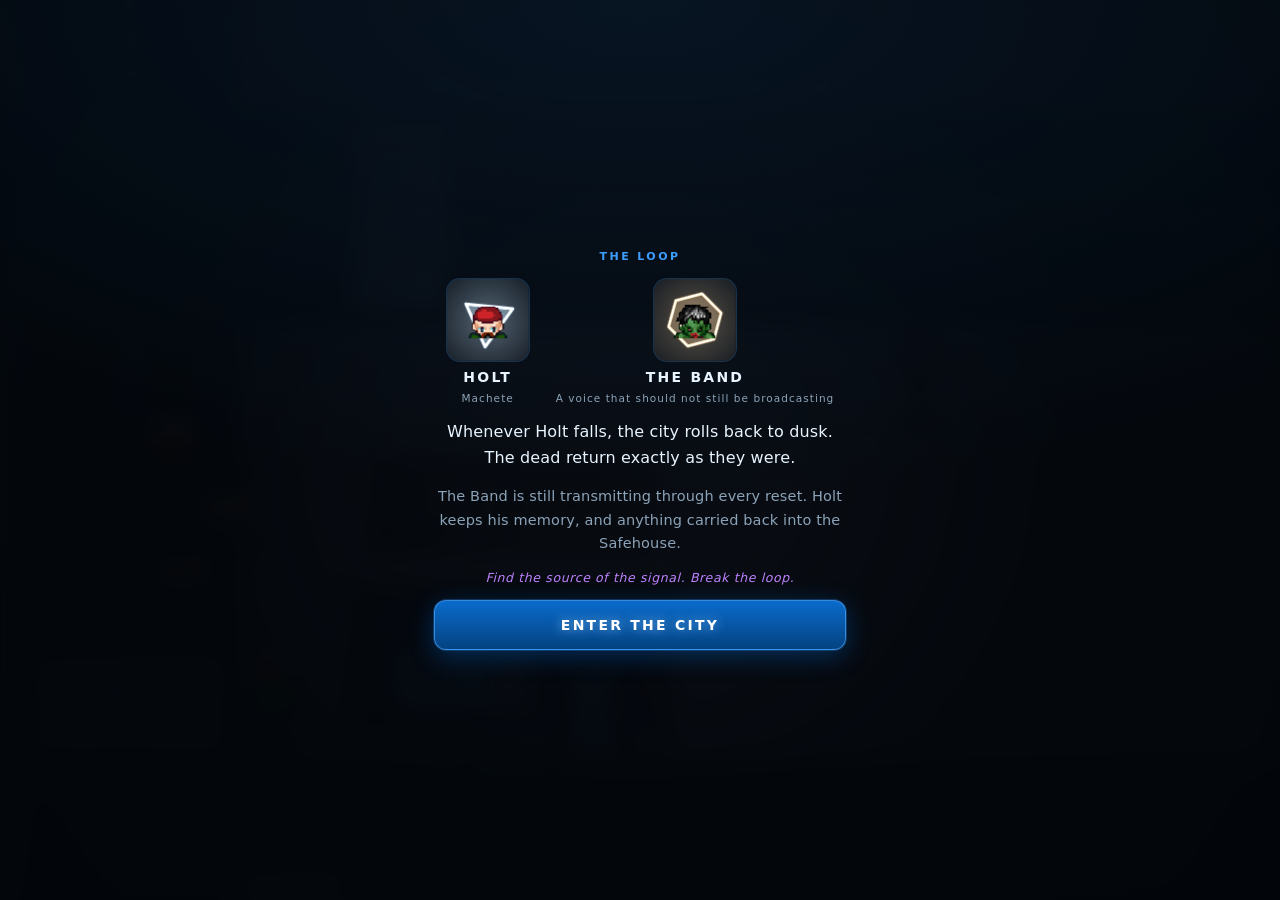
<file: index.html>
<!DOCTYPE html>
<html lang="en">
<head>
<meta charset="utf-8">
<meta name="viewport" content="width=device-width, initial-scale=1, maximum-scale=1, user-scalable=no, viewport-fit=cover">
<meta name="theme-color" content="#04070d">
<meta name="description" content="Nightfall City — survive the repeating night and uncover the signal controlling the city.">
<meta name="mobile-web-app-capable" content="yes">
<meta name="apple-mobile-web-app-capable" content="yes">
<meta name="apple-mobile-web-app-status-bar-style" content="black-translucent">
<meta name="apple-mobile-web-app-title" content="Nightfall City">
<title>Nightfall City</title>
<link rel="manifest" href="manifest.webmanifest">
<link rel="icon" href="icons/icon-192.png" sizes="192x192">
<link rel="apple-touch-icon" href="icons/icon-180.png">
<link rel="stylesheet" href="css/style.css">
</head>
<body>

<canvas id="game" aria-label="Nightfall City — the city at night" role="img"></canvas>

<!-- ============================ HUD (in-run) ============================ -->
<div id="hud" class="layer hidden" aria-hidden="true">
  <div class="hud-top">
    <div class="hud-left">
      <div id="hud-score" class="score">0</div>
      <div id="hud-combo" class="combo"></div>
    </div>
    <div class="hud-mid">
      <div id="hud-time" class="time">0:00</div>
      <div id="hud-wave" class="wave">ROUND 1</div>
      <div id="hud-tier" class="tier">DUSK</div>
    </div>
    <div class="hud-right">
      <div id="hud-upgrade-coins" class="upgrade-coins" aria-label="Upgrade coins"><span class="coin-ico">◆</span><span id="hud-upgrade-coin-n">0</span></div>
      <div id="hud-shards" class="shards"><span class="shard-ico">▣</span><span id="hud-shard-n">0</span></div>
      <button id="btn-pause" class="icon-btn" aria-label="Pause">❙❙</button>
    </div>
  </div>

  <div id="hud-banner" class="banner"></div>
  <div id="hud-objective" class="objective-chip hidden" aria-live="polite"></div>

  <div id="voice" class="voice" aria-live="polite">
    <span class="voice-who" id="voice-who">HOLT</span>
    <span class="voice-line" id="voice-line"></span>
  </div>

  <button id="btn-next-round" class="next-round hidden">START NEXT ROUND</button>

  <div id="hud-action" class="action-status">SPRINT READY</div>

  <div class="hud-bottom">
    <div class="bar xp-bar"><div id="xp-fill" class="fill"></div><span id="hud-level" class="lvl">LV 1</span></div>
    <div class="bar hp-bar"><div id="hp-fill" class="fill"></div><span id="hp-text" class="hp-text">100</span></div>
  </div>
</div>

<!-- ============================ Menu ============================ -->
<div id="menu" class="layer screen hidden">
  <div class="scroll">
    <header class="title-block">
      <h1 class="logo"><span>NIGHTFALL</span><span class="logo-alt">CITY</span></h1>
      <p class="tagline">When Holt falls, the city rolls back to dusk. The streets forget. The Safehouse—and Holt—do not.</p>
    </header>

    <section class="card daily-card" id="daily-card">
      <div class="card-head">
        <span class="eyebrow" id="story-chapter">CHAPTER ONE</span>
        <span class="date" id="daily-date"></span>
      </div>
      <div class="mutator">
        <div class="mutator-name" id="daily-mutator">—</div>
        <div class="mutator-desc" id="daily-mutator-desc">—</div>
      </div>
      <div class="daily-meta">
        <div><span class="k" id="daily-best-label">DEEPEST ROUND</span><span class="v" id="daily-best">—</span></div>
        <div><span class="k">STORY LEVEL</span><span class="v mono" id="daily-countdown">1 / 6</span></div>
      </div>
      <button class="btn primary big" id="btn-daily">CONTINUE THE NIGHT</button>
      <div class="daily-note" id="daily-note"></div>
    </section>

    <section class="streak-row">
      <div class="streak-flame" id="streak-flame">▲</div>
      <div class="streak-info">
        <div class="streak-n"><span id="streak-count">0</span> <span class="streak-unit">STORY BEATS FOUND</span></div>
        <div class="streak-sub" id="streak-sub">Survive Round 1 and find the Safehouse.</div>
      </div>
    </section>
    <div class="milestones" id="milestones"></div>

    <div class="btn-row">
      <button class="btn" id="btn-practice">QUICK RUN</button>
    </div>
    <div class="btn-row">
      <button class="btn ghost" id="btn-stats">RECORDS</button>
      <button class="btn ghost" id="btn-settings">SETTINGS</button>
    </div>
    <button class="btn ghost" id="btn-about">THE STORY</button>

    <button class="btn ghost install hidden" id="btn-install">INSTALL APP</button>
    <p class="footnote">Continue the Night advances Holt’s story and banks scrap. Quick Run is an unlimited sandbox.</p>
    <!-- Attribution is a licence condition of the LPC art, not a courtesy. Do not remove.
         The tileset line deliberately does not claim permission we cannot evidence. -->
    <p class="footnote credits-line">Character art by Liberated Pixel Cup contributors, via the Universal LPC Spritesheet Generator (CC-BY-SA 3.0 / GPL 3.0). City tileset: attribution pending — see CREDITS.md.</p>
  </div>
</div>

<!-- ============================ Pre-run brief ============================ -->
<div id="brief" class="layer screen hidden">
  <div class="brief-inner">
    <div class="eyebrow" id="brief-mode">CHAPTER ONE</div>
    <div class="brief-date" id="brief-date"></div>
    <div class="brief-mutator">
      <div class="mutator-name big" id="brief-mutator">—</div>
      <div class="mutator-desc" id="brief-mutator-desc">—</div>
    </div>
    <div class="speech" id="brief-rival">
      <canvas class="portrait" id="brief-rival-face" width="72" height="72" aria-hidden="true"></canvas>
      <div class="speech-body">
        <div class="speech-who">THE BAND</div>
        <div class="speech-line" id="brief-rival-line"></div>
      </div>
    </div>

    <div class="brief-loadout" id="brief-loadout"></div>
    <div class="brief-controls" id="brief-controls">
      <div><b>MOVE SIDE</b> drag to move</div>
      <div><b>ACTION SIDE</b> tap to sprint · hold for heavy</div>
      <div><b>AUTO-ATTACK</b> targets the nearest threat</div>
    </div>
    <button class="btn primary big" id="btn-begin">GO OUT</button>
    <button class="btn ghost" id="btn-brief-back">BACK</button>
  </div>
</div>

<!-- ============================ Between-round services ============================ -->
<div id="service" class="layer screen overlay hidden" role="dialog" aria-modal="true" aria-label="City service">
  <div class="service-inner">
    <div class="eyebrow" id="service-kicker">THE BAND</div>
    <h2 id="service-title">SAFEHOUSE</h2>
    <p class="service-desc" id="service-desc"></p>
    <div class="service-wallet" id="service-wallet"><span>UPGRADE COINS</span><strong><span class="coin-ico">◆</span> <span id="service-coins">0</span></strong></div>
    <div class="cards" id="service-cards"></div>
    <div id="radio-install-panel" class="clinic-panel hidden">
      <div class="clinic-health"><span>STORY ITEM</span><strong id="story-item-name">RADIO COMPONENT</strong></div>
      <button class="btn primary" id="btn-install-radio">INSTALL RADIO PART</button>
      <p class="hint" id="story-item-note">Connect it to the Safehouse receiver to decode the next transmission.</p>
    </div>
    <div id="clinic-panel" class="clinic-panel hidden">
      <div class="clinic-health"><span>YOUR HEALTH</span><strong id="clinic-health">100 / 100</strong></div>
      <button class="btn primary" id="btn-clinic-heal">TREAT WOUNDS · ◆1</button>
      <p id="clinic-note" class="hint"></p>
    </div>
    <button class="btn ghost" id="btn-service-close">BACK TO THE STREET</button>
  </div>
</div>

<!-- ============================ Pause ============================ -->
<div id="pause" class="layer screen overlay hidden" role="dialog" aria-modal="true" aria-label="Paused">
  <div class="pause-inner">
    <h2>PAUSED</h2>
    <div class="pause-stats" id="pause-stats"></div>
    <button class="btn primary" id="btn-resume">RESUME</button>
    <button class="btn ghost" id="btn-pause-settings">SETTINGS</button>
    <button class="btn danger ghost" id="btn-quit">RETURN TO SAFEHOUSE</button>
    <p class="pause-quit-note" id="pause-quit-note"></p>
  </div>
</div>

<!-- ============================ Game over ============================ -->
<div id="gameover" class="layer screen hidden">
  <div class="scroll">
    <div class="go-head">
      <div class="eyebrow" id="go-mode">CHAPTER ONE</div>
      <h2 id="go-title">THE NIGHT ENDED</h2>
    </div>

    <div class="speech" id="go-core">
      <canvas class="portrait" id="go-core-face" width="72" height="72" aria-hidden="true"></canvas>
      <div class="speech-body">
        <div class="speech-who" id="go-core-who">HOLT</div>
        <div class="speech-line" id="go-core-line"></div>
      </div>
    </div>

    <div class="score-block">
      <div class="score-big" id="go-score">0</div>
      <div class="score-label">SCORE</div>
      <div class="score-delta" id="go-delta"></div>
    </div>

    <div class="stat-grid" id="go-stats"></div>

    <div class="compare" id="go-compare"></div>

    <div class="shard-earned">
      <span class="shard-ico big">▣</span>
      <span id="go-shards">0</span>
      <span class="shard-label" id="go-shard-label">SCRAP BANKED</span>
    </div>

    <div class="streak-result" id="go-streak"></div>

    <div class="speech rival" id="go-rival">
      <canvas class="portrait" id="go-rival-face" width="72" height="72" aria-hidden="true"></canvas>
      <div class="speech-body">
        <div class="speech-who">THE BAND</div>
        <div class="speech-line" id="go-rival-line"></div>
      </div>
    </div>

    <div class="btn-row">
      <button class="btn primary" id="btn-again">RETURN TO THE CITY</button>
      <button class="btn" id="btn-menu">MENU</button>
    </div>
  </div>
</div>

<!-- ============================ Shop ============================ -->
<div id="shop" class="layer screen hidden">
  <div class="scroll">
    <div class="screen-head">
      <button class="icon-btn back" id="btn-shop-back" aria-label="Back">←</button>
      <h2>WORKSHOP</h2>
      <div class="shard-count"><span class="shard-ico">▣</span><span id="shop-shards">0</span></div>
    </div>
    <p class="hint">Weapons and lanterns only. Equipped gear applies on the next attempt; combat strength comes from upgrades earned during the run.</p>
    <div id="shop-list"></div>
  </div>
</div>

<!-- ============================ Settings ============================ -->
<div id="settings" class="layer screen hidden">
  <div class="scroll">
    <div class="screen-head">
      <button class="icon-btn back" id="btn-settings-back" aria-label="Back">←</button>
      <h2>SETTINGS</h2>
      <div></div>
    </div>
    <div class="settings-list" id="settings-list"></div>
    <button class="btn danger ghost" id="btn-reset">ERASE ALL PROGRESS</button>
  </div>
</div>

<!-- ============================ Records ============================ -->
<div id="stats" class="layer screen hidden">
  <div class="scroll">
    <div class="screen-head">
      <button class="icon-btn back" id="btn-stats-back" aria-label="Back">←</button>
      <h2>RECORDS</h2>
      <div></div>
    </div>
    <div class="stat-grid" id="records-grid"></div>
    <h3 class="sub">RUN LOG</h3>
    <div id="daily-history"></div>
  </div>
</div>

<!-- ============================ About / stakes ============================ -->
<div id="about" class="layer screen hidden">
  <div class="about-inner">
    <div class="eyebrow">THE LOOP</div>
    <div class="about-cast">
      <div class="cast-member">
        <canvas class="portrait big" id="about-core-face" width="96" height="96" aria-hidden="true"></canvas>
        <div class="cast-name" id="about-core-name">HOLT</div>
        <div class="cast-role" id="about-core-role">Machete</div>
      </div>
      <div class="cast-member">
        <canvas class="portrait big" id="about-rival-face" width="96" height="96" aria-hidden="true"></canvas>
        <div class="cast-name">THE BAND</div>
        <div class="cast-role">A voice that should not still be broadcasting</div>
      </div>
    </div>
    <p class="about-line" id="about-line"></p>
    <p class="about-line dim" id="about-line2"></p>
    <p class="about-signoff" id="about-signoff"></p>
    <button class="btn primary" id="btn-about-ok">ENTER THE CITY</button>
  </div>
</div>

<!-- ============================ Toast ============================ -->
<div id="toast" class="toast hidden"></div>

<script type="module" src="js/main.js"></script>
</body>
</html>
</file>
<file: css/style.css>
/* Nightfall Village UI.
   The canvas owns the arena; everything else is DOM so text stays crisp at any DPR and
   screen readers get something real. All transitions are eased — nothing snaps.

   Colour is driven by two custom properties the game rewrites each tier, so the whole
   interface cross-fades with the arena. */

:root {
  --hue: 188;
  --accent-hue: 168;
  --c: hsl(var(--hue) 100% 62%);
  --c-dim: hsl(var(--hue) 80% 42%);
  --c-faint: hsl(var(--hue) 60% 24%);
  --accent: hsl(var(--accent-hue) 100% 68%);
  --hazard: #ff5c2e;
  --shard: #ffd65c;
  --heal: #7effa8;
  --bg: #04070d;
  --panel: rgba(8, 14, 22, 0.82);
  --panel-line: hsl(var(--hue) 60% 50% / 0.28);
  --text: #e8f4ff;
  --text-dim: #8ba3b8;
  --ease: cubic-bezier(0.22, 1, 0.36, 1);
  --safe-t: env(safe-area-inset-top, 0px);
  --safe-b: env(safe-area-inset-bottom, 0px);
  --safe-l: env(safe-area-inset-left, 0px);
  --safe-r: env(safe-area-inset-right, 0px);
}

* { box-sizing: border-box; -webkit-tap-highlight-color: transparent; }

html, body {
  margin: 0; padding: 0;
  width: 100%; height: 100%;
  overflow: hidden;
  background: var(--bg);
  color: var(--text);
  font-family: system-ui, -apple-system, "Segoe UI", Roboto, sans-serif;
  font-size: 16px;
  overscroll-behavior: none;
  touch-action: none;
  user-select: none;
  -webkit-user-select: none;
}

.mono { font-variant-numeric: tabular-nums; font-feature-settings: "tnum"; }

#game {
  position: fixed; inset: 0;
  width: 100%; height: 100%;
  display: block;
  touch-action: none;
  z-index: 0;
}

.layer {
  position: fixed; inset: 0;
  z-index: 10;
  pointer-events: none;
}
.layer.screen { pointer-events: auto; }
.hidden { display: none !important; }

/* Screens fade + lift in. */
.screen {
  animation: screenIn 0.42s var(--ease) both;
  background:
    radial-gradient(ellipse 120% 80% at 50% 0%, hsl(var(--hue) 70% 12% / 0.55), transparent 70%),
    rgba(3, 6, 11, 0.9);
  backdrop-filter: blur(9px);
  -webkit-backdrop-filter: blur(9px);
}
.screen.overlay { background: rgba(3, 6, 11, 0.72); }
.screen.leaving { animation: screenOut 0.25s var(--ease) both; }

@keyframes screenIn {
  from { opacity: 0; transform: translateY(14px) scale(0.985); }
  to   { opacity: 1; transform: none; }
}
@keyframes screenOut {
  from { opacity: 1; }
  to   { opacity: 0; transform: translateY(-8px) scale(0.99); }
}

.scroll {
  position: absolute; inset: 0;
  overflow-y: auto;
  -webkit-overflow-scrolling: touch;
  touch-action: pan-y;
  padding: calc(var(--safe-t) + 20px) calc(var(--safe-r) + 18px)
           calc(var(--safe-b) + 28px) calc(var(--safe-l) + 18px);
  display: flex; flex-direction: column; gap: 14px;
  max-width: 560px; margin: 0 auto;
}

/* ------------------------------------------------------------ typography */

.eyebrow {
  font-size: 11px; font-weight: 800; letter-spacing: 0.22em;
  color: var(--c); text-transform: uppercase;
}
h1, h2, h3 { margin: 0; font-weight: 800; letter-spacing: 0.1em; }
h2 { font-size: 22px; }
h3.sub { font-size: 13px; letter-spacing: 0.2em; color: var(--text-dim); margin-top: 8px; }

/* Two words, stacked. "NIGHTFALLVILLAGE" on one line is 16 characters and overflowed
   the viewport horizontally at every width below a desktop monitor. */
.logo {
  font-size: clamp(34px, 10vw, 58px);
  letter-spacing: 0.06em;
  line-height: 0.95;
  text-align: center;
  color: #fff;
  text-shadow:
    0 0 8px hsl(var(--hue) 100% 60% / 0.9),
    0 0 28px hsl(var(--hue) 100% 55% / 0.6),
    0 0 70px hsl(var(--hue) 100% 50% / 0.35);
  animation: logoPulse 4.5s ease-in-out infinite;
}
.logo .logo-alt { color: var(--c); display: block; }
@keyframes logoPulse {
  0%, 100% { filter: brightness(1); }
  50%      { filter: brightness(1.18); }
}
.title-block { padding: 18px 0 4px; }
.tagline {
  text-align: center; margin: 10px 0 0;
  font-size: 13px; letter-spacing: 0.14em; color: var(--text-dim);
  text-transform: uppercase;
}
.footnote { text-align: center; font-size: 11px; color: #5d7183; letter-spacing: 0.08em; margin: 2px 0 0; }
.hint { font-size: 12.5px; color: var(--text-dim); margin: -4px 0 6px; line-height: 1.5; }

/* ------------------------------------------------------------ buttons */

.btn {
  appearance: none; border: 1px solid var(--panel-line);
  background: linear-gradient(180deg, hsl(var(--hue) 40% 16% / 0.9), hsl(var(--hue) 45% 9% / 0.9));
  color: var(--text);
  font: inherit; font-weight: 700; font-size: 14px;
  letter-spacing: 0.16em; text-transform: uppercase;
  padding: 15px 18px; border-radius: 12px;
  cursor: pointer; width: 100%;
  transition: transform 0.14s var(--ease), box-shadow 0.24s var(--ease),
              background 0.24s var(--ease), border-color 0.24s var(--ease);
  position: relative; overflow: hidden;
  min-height: 50px;          /* comfortable thumb target */
  display: flex; align-items: center; justify-content: center; gap: 7px;
}
.btn::after {
  /* Sheen sweep on press — the cheapest possible "expensive" cue. */
  content: ''; position: absolute; inset: 0;
  background: linear-gradient(105deg, transparent 40%, rgba(255,255,255,0.22) 50%, transparent 60%);
  transform: translateX(-120%);
  transition: transform 0.55s var(--ease);
}
.btn:active::after { transform: translateX(120%); }
.btn:active { transform: scale(0.97); }
.btn:focus-visible { outline: 2px solid var(--accent); outline-offset: 3px; }

.btn.primary {
  background: linear-gradient(180deg, hsl(var(--hue) 90% 42%), hsl(var(--hue) 95% 26%));
  border-color: hsl(var(--hue) 100% 65% / 0.7);
  color: #fff;
  box-shadow: 0 0 0 1px hsl(var(--hue) 100% 60% / 0.25),
              0 6px 26px hsl(var(--hue) 100% 50% / 0.32);
  text-shadow: 0 0 12px hsl(var(--hue) 100% 80% / 0.8);
}
.btn.primary:active { box-shadow: 0 0 0 1px hsl(var(--hue) 100% 60% / 0.4), 0 2px 12px hsl(var(--hue) 100% 50% / 0.5); }
.btn.big { font-size: 16px; padding: 18px; min-height: 58px; }
.btn.ghost { background: transparent; border-color: rgba(255,255,255,0.13); color: var(--text-dim); }
.btn.ghost:active { background: rgba(255,255,255,0.05); }
.btn.danger { color: #ff8a6e; border-color: rgba(255,110,80,0.3); }
.btn[disabled] { opacity: 0.4; pointer-events: none; }
/* Daily already spent: read as "completed", not as "broken/greyed out". Keeps the
   accent colour and a check-like solidity so it looks like an achievement rather
   than a disabled control the player is being denied. */
.btn.done {
  opacity: 1;
  background: transparent;
  border-color: hsl(var(--hue) 70% 45% / 0.55);
  color: hsl(var(--hue) 70% 62%);
  box-shadow: none; text-shadow: none;
}
.btn.done::before {
  content: '✓'; margin-right: 2px; font-weight: 900;
}
.btn-row { display: flex; gap: 10px; }

.icon-btn {
  appearance: none; background: rgba(255,255,255,0.06);
  border: 1px solid rgba(255,255,255,0.12);
  color: var(--text); width: 44px; height: 44px; border-radius: 11px;
  font-size: 15px; cursor: pointer; pointer-events: auto;
  display: flex; align-items: center; justify-content: center;
  transition: transform 0.14s var(--ease), background 0.2s;
}
.icon-btn:active { transform: scale(0.9); background: rgba(255,255,255,0.14); }

/* ------------------------------------------------------------ cards */

.card {
  background: var(--panel);
  border: 1px solid var(--panel-line);
  border-radius: 16px;
  padding: 18px;
  display: flex; flex-direction: column; gap: 14px;
  position: relative;
  /* No overflow:hidden. It bought nothing but rounding the corners of the 1px
     decorative line below, and -webkit-backdrop-filter + overflow:hidden + a
     flex-column parent is a known WebKit layout-bug combination on iOS Safari —
     a real, reported cause of flex children (here: the PLAY DAILY button) being
     clipped out of a card's visible box on-device despite rendering fine anywhere
     else. Rounding the line's own corners below costs nothing to replace it. */
}
.card::before {
  content: ''; position: absolute; top: 0; left: 12px; right: 12px; height: 1px;
  background: linear-gradient(90deg, transparent, var(--c), transparent);
  opacity: 0.85;
  border-radius: 1px;
}
.daily-card { box-shadow: 0 0 44px hsl(var(--hue) 90% 45% / 0.10); }
.card-head { display: flex; justify-content: space-between; align-items: baseline; }
.date { font-size: 12px; color: var(--text-dim); letter-spacing: 0.1em; }

.mutator-name {
  font-size: 19px; font-weight: 800; letter-spacing: 0.15em;
  color: var(--shard);
  text-shadow: 0 0 18px rgba(255,214,92,0.45);
}
.mutator-name.big { font-size: 27px; }
.mutator-desc { font-size: 13.5px; color: var(--text-dim); line-height: 1.55; margin-top: 5px; }

.daily-meta { display: flex; gap: 12px; }
.daily-meta > div {
  flex: 1;
  /* Root cause of the countdown clipping bug: flex items default to min-width:auto,
     so a wide sibling (a long score in "YOUR BEST TODAY") refuses to shrink and pushes
     "RESETS IN" past the row's edge. .card has overflow:hidden, so that overflow was
     invisible rather than just squished — it read as the field being cut off. min-width:0
     lets the item actually shrink to its share of the row instead of fighting for content
     width. */
  min-width: 0;
  display: flex; flex-direction: column; gap: 3px;
  background: rgba(255,255,255,0.03); border-radius: 9px; padding: 9px 11px;
}
.daily-meta .k { font-size: 9.5px; letter-spacing: 0.16em; color: #6d8397; }
.daily-meta .v {
  font-size: 16px; font-weight: 800;
  /* Long values (a six-figure score, or the countdown on very narrow phones) now
     truncate with an ellipsis instead of forcing the box wider than its share. */
  overflow: hidden; text-overflow: ellipsis; white-space: nowrap;
}
.daily-note { font-size: 11.5px; color: var(--text-dim); text-align: center; letter-spacing: 0.06em; }

/* ------------------------------------------------------------ streak */

.streak-row {
  display: flex; align-items: center; gap: 14px;
  background: var(--panel); border: 1px solid var(--panel-line);
  border-radius: 14px; padding: 14px 16px;
}
.streak-flame {
  font-size: 26px; color: var(--hazard);
  text-shadow: 0 0 20px rgba(255,92,46,0.8);
  animation: flicker 2.2s ease-in-out infinite;
}
.streak-flame.cold { color: #3f5062; text-shadow: none; animation: none; }
@keyframes flicker {
  0%, 100% { transform: scale(1) translateY(0); opacity: 1; }
  50%      { transform: scale(1.12) translateY(-2px); opacity: 0.86; }
}
.streak-n { font-size: 21px; font-weight: 800; letter-spacing: 0.05em; }
.streak-unit { font-size: 11px; letter-spacing: 0.2em; color: var(--text-dim); }
.streak-sub { font-size: 12px; color: var(--text-dim); margin-top: 3px; line-height: 1.45; }
.streak-sub.warn { color: var(--shard); }
.streak-sub.bad { color: var(--hazard); }

.milestones { display: grid; grid-template-columns: repeat(6, minmax(0, 1fr)); gap: 8px; }
.milestone {
  min-width: 0; text-align: center; padding: 9px 4px; border-radius: 10px;
  background: rgba(255,255,255,0.03); border: 1px solid rgba(255,255,255,0.07);
  font-size: 10px; letter-spacing: 0.1em; color: #6d8397;
  overflow-wrap: anywhere;
  transition: all 0.3s var(--ease);
}
.milestone .d { display: block; font-size: 15px; font-weight: 800; color: var(--text-dim); }
.milestone.done { border-color: var(--c); background: hsl(var(--hue) 60% 22% / 0.4); color: var(--c); }
.milestone.done .d { color: var(--c); }
.milestone.next { border-color: var(--shard); color: var(--shard); }
.milestone.next .d { color: var(--shard); }

/* ------------------------------------------------------------ HUD */

.hud-top {
  position: absolute; top: 0; left: 0; right: 0;
  /* max() rather than plain calc(safe-area + constant): env(safe-area-inset-*) is not
     reliably populated across every installed-PWA display mode (it was reporting ~0 in
     "fullscreen" mode on the device this was tested on, per the "score crammed into the
     corner" report), so the score had almost nothing but 10px/12px between it and the
     literal screen edge. max() guarantees real breathing room even when the safe-area
     value is 0 or absent, instead of the whole inset depending on one fragile source. */
  padding: max(var(--safe-t), 8px) calc(20px + var(--safe-r)) 0 calc(20px + var(--safe-l));
  padding-top: calc(max(var(--safe-t), 8px) + 14px);
  display: flex; justify-content: space-between; align-items: flex-start; gap: 8px;
}
.hud-left, .hud-right { flex: 1; display: flex; flex-direction: column; gap: 3px; }
.hud-right { align-items: flex-end; }
.hud-mid { text-align: center; }

.score {
  font-size: 26px; font-weight: 800; letter-spacing: 0.02em;
  font-variant-numeric: tabular-nums;
  text-shadow: 0 0 16px hsl(var(--hue) 100% 60% / 0.7);
  transition: transform 0.1s var(--ease);
  align-self: flex-start; transform-origin: left center;
}
.score.bump { transform: scale(1.13); }
.combo {
  font-size: 13px; font-weight: 800; letter-spacing: 0.14em; color: var(--shard);
  height: 16px; opacity: 0; transition: opacity 0.2s, transform 0.2s var(--ease);
}
.combo.on { opacity: 1; }
.combo.bump { transform: scale(1.2); }

.time { font-size: 19px; font-weight: 700; font-variant-numeric: tabular-nums; letter-spacing: 0.06em; }
.wave {
  margin-top: 3px; font-size: 11px; font-weight: 800; letter-spacing: 0.14em;
  color: #fff; white-space: nowrap; text-shadow: 0 0 14px hsl(var(--hue) 100% 60% / 0.65);
}
.wave.break { color: var(--shard); }
.wave.hunt { color: #ff7777; animation: huntPulse 0.8s ease-in-out infinite alternate; }
@keyframes huntPulse { from { opacity: 0.72; } to { opacity: 1; text-shadow: 0 0 18px #f44; } }
.tier {
  font-size: 9.5px; letter-spacing: 0.24em; color: var(--c);
  margin-top: 2px; transition: color 1s var(--ease);
}

.shards, .upgrade-coins { font-size: 15px; font-weight: 800; display: flex; align-items: center; gap: 5px; color: var(--shard); }
.upgrade-coins { color: #7ce4ff; }
.coin-ico { color: #7ce4ff; text-shadow: 0 0 10px rgba(90,216,255,0.65); }
.shard-ico { color: var(--shard); }
.shard-ico.big { font-size: 26px; }
#btn-pause { margin-top: 6px; }

.banner {
  position: absolute; top: 26%; left: 0; right: 0;
  padding-inline: calc(max(var(--safe-l), var(--safe-r)) + 12px);
  text-align: center; font-size: clamp(15px, 4.6vw, 30px); font-weight: 800;
  line-height: 1.22; letter-spacing: clamp(0.08em, 0.6vw, 0.18em); color: #fff;
  white-space: normal; overflow-wrap: anywhere;
  opacity: 0; pointer-events: none;
  text-shadow: 0 0 30px hsl(var(--hue) 100% 60% / 0.9);
}
.banner.show { animation: bannerIn 2.1s var(--ease) both; }
.objective-chip {
  position: absolute;
  top: calc(max(var(--safe-t), 8px) + 83px);
  left: 50%;
  transform: translateX(-50%);
  max-width: min(82vw, 520px);
  padding: 7px 11px;
  border: 1px solid rgba(124,228,255,0.34);
  border-radius: 9px;
  background: rgba(4,8,15,0.76);
  color: #bfefff;
  font-size: clamp(8px, 2.4vw, 11px);
  font-weight: 800;
  line-height: 1.3;
  letter-spacing: 0.12em;
  text-align: center;
  pointer-events: none;
  box-shadow: 0 0 16px rgba(70,190,255,0.12);
}
@keyframes bannerIn {
  0%   { opacity: 0; transform: scale(0.86) translateY(10px); letter-spacing: 0.3em; filter: blur(8px); }
  18%  { opacity: 1; transform: scale(1); letter-spacing: clamp(0.08em, 0.6vw, 0.18em); filter: blur(0); }
  72%  { opacity: 1; }
  100% { opacity: 0; transform: scale(1.06); filter: blur(4px); }
}

.hud-bottom {
  position: absolute; left: 0; right: 0; bottom: 0;
  padding: 0 calc(var(--safe-r) + 12px) calc(var(--safe-b) + 12px) calc(var(--safe-l) + 12px);
  display: flex; flex-direction: column; gap: 6px;
}
.action-status {
  position: absolute;
  right: calc(var(--safe-r) + 14px);
  bottom: calc(var(--safe-b) + 48px);
  width: 86px;
  min-height: 56px;
  padding: 9px 10px;
  border: 1px solid rgba(255,255,255,0.16);
  border-radius: 18px;
  background: rgba(5,9,15,0.74);
  color: var(--text-dim);
  font-size: 10px;
  font-weight: 800;
  line-height: 1.35;
  letter-spacing: 0.08em;
  text-align: center;
  display: flex;
  flex-direction: column;
  align-items: center;
  justify-content: center;
  pointer-events: none;
}
.action-status::after {
  content: 'TAP · HOLD HEAVY';
  display: block;
  font-size: 7px;
  color: var(--text-dim);
  margin-top: 2px;
}
@media (hover: hover) and (pointer: fine) {
  .action-status::after { content: 'SPACE · E HEAVY'; }
}
.action-status.ready {
  color: #a8e8ff;
  border-color: rgba(92,200,255,0.5);
  box-shadow: 0 0 14px rgba(64,180,255,0.12);
}
.next-round {
  appearance: none;
  position: absolute;
  left: 50%;
  bottom: calc(var(--safe-b) + 52px);
  transform: translateX(-50%);
  z-index: 2;
  min-width: 178px;
  min-height: 46px;
  padding: 11px 16px;
  border: 1px solid rgba(255,214,92,0.72);
  border-radius: 14px;
  background: rgba(20,16,7,0.9);
  color: var(--shard);
  font: inherit;
  font-size: 11px;
  font-weight: 900;
  letter-spacing: 0.13em;
  pointer-events: auto;
  box-shadow: 0 0 22px rgba(255,214,92,0.18);
}
.next-round:active { transform: translateX(-50%) scale(0.96); }
.next-round:disabled {
  color: #82909d;
  border-color: rgba(150,165,180,0.22);
  background: rgba(8,13,20,0.76);
  box-shadow: none;
  opacity: 0.78;
}
.bar {
  position: relative; height: 13px; border-radius: 7px;
  background: rgba(255,255,255,0.07);
  overflow: hidden; border: 1px solid rgba(255,255,255,0.09);
}
.bar .fill {
  position: absolute; inset: 0; right: auto; height: 100%;
  border-radius: 7px;
  transition: width 0.28s var(--ease), background 0.4s;
}
.xp-bar { height: 9px; }
.xp-bar .fill { background: linear-gradient(90deg, hsl(var(--accent-hue) 100% 45%), hsl(var(--accent-hue) 100% 72%)); box-shadow: 0 0 14px hsl(var(--accent-hue) 100% 60% / 0.7); }
.hp-bar { height: 15px; }
.hp-bar .fill { background: linear-gradient(90deg, #2fd47a, #7effa8); box-shadow: 0 0 14px rgba(126,255,168,0.55); }
.hp-bar .fill.low { background: linear-gradient(90deg, #d43a2f, #ff8a6e); box-shadow: 0 0 18px rgba(255,90,60,0.7); animation: hpWarn 0.85s ease-in-out infinite; }
@keyframes hpWarn { 0%,100% { filter: brightness(1); } 50% { filter: brightness(1.5); } }
.hp-text, .lvl {
  position: absolute; right: 8px; top: 50%; transform: translateY(-50%);
  font-size: 9.5px; font-weight: 800; letter-spacing: 0.12em;
  color: #fff; text-shadow: 0 1px 3px rgba(0,0,0,0.9);
}
.lvl { left: 8px; right: auto; }

/* ------------------------------------------------------------ voice ticker
   (speech bubble, anchored to the player)

   Originally this sat fixed at the bottom of the screen — exactly where combat
   intensity concentrates the player's attention on the joystick and their own thumb,
   not on text near the edge. It was readable in a still screenshot and useless in
   actual play. Now it's positioned every frame (see UI.positionVoiceNear, driven from
   main.js's render loop) at the player's own on-screen position, floating just above
   the hull with a small tail pointing down at it — so a line reads as the character
   talking, not a subtitle track glued to the chrome.

   `left`/`top` are set inline by JS each frame; this rule only supplies the anchor-point
   offset (bubble sits above and centred on that point) and the fade. pointer-events
   stays none throughout — it must never steal a touch meant for the joystick/dash. */

.voice {
  position: absolute;
  left: 50%; top: 50%;                 /* JS overrides these every frame while visible */
  transform: translate(-50%, calc(-100% - 26px));
  display: flex; align-items: baseline; gap: 8px;
  max-width: min(72vw, 300px);
  max-height: 76px;
  padding: 8px 14px; border-radius: 11px;
  background: rgba(6, 11, 18, 0.82);
  border: 1px solid var(--panel-line);
  backdrop-filter: blur(6px); -webkit-backdrop-filter: blur(6px);
  opacity: 0; pointer-events: none;
  transition: opacity 0.22s var(--ease), left 0.12s linear, top 0.12s linear;
  will-change: left, top;
}
.voice.show { opacity: 1; }
.voice.rival { border-color: rgba(190, 130, 255, 0.55); }
/* Tail, pointing down at the character the line came from. */
.voice::after {
  content: ''; position: absolute; left: 50%; bottom: -7px;
  width: 12px; height: 12px; margin-left: -6px;
  background: rgba(6, 11, 18, 0.82);
  border-right: 1px solid var(--panel-line);
  border-bottom: 1px solid var(--panel-line);
  transform: rotate(45deg);
  border-radius: 0 0 3px 0;
}
.voice.rival::after { border-color: rgba(190, 130, 255, 0.55); }
.voice-who {
  font-size: 9.5px; font-weight: 800; letter-spacing: 0.2em;
  color: var(--c); flex: 0 0 auto;
}
.voice.rival .voice-who { color: #be82ff; }
.voice-line {
  font-size: 13.5px; font-weight: 600; line-height: 1.35;
  color: var(--text); letter-spacing: 0.01em;
  min-width: 0;
  overflow-wrap: anywhere;
  display: -webkit-box;
  -webkit-box-orient: vertical;
  -webkit-line-clamp: 2;
  overflow: hidden;
}

/* ------------------------------------------------------------ speech blocks */

.portrait {
  width: 62px; height: 62px; flex: 0 0 62px;
  border-radius: 14px;
  background: rgba(255, 255, 255, 0.03);
  border: 1px solid var(--panel-line);
}
.portrait.big { width: 84px; height: 84px; flex-basis: 84px; }

.speech {
  display: flex; align-items: center; gap: 13px;
  width: 100%; padding: 13px 15px;
  background: var(--panel); border: 1px solid var(--panel-line);
  border-radius: 14px; text-align: left;
  animation: cardIn 0.45s var(--ease) both;
}
.speech.rival { border-color: rgba(190, 130, 255, 0.42); }
.speech-body { flex: 1; min-width: 0; }
.speech-who {
  font-size: 9.5px; font-weight: 800; letter-spacing: 0.22em; color: var(--c);
  margin-bottom: 4px;
}
.speech.rival .speech-who { color: #be82ff; }
.speech-line { font-size: 14px; line-height: 1.45; color: var(--text); }

/* ------------------------------------------------------------ about */

.about-inner {
  position: absolute; inset: 0;
  display: flex; flex-direction: column; justify-content: center; align-items: center;
  gap: 15px; text-align: center;
  padding: calc(var(--safe-t) + 24px) 24px calc(var(--safe-b) + 24px);
  max-width: 460px; margin: 0 auto;
}
.about-cast { display: flex; gap: 26px; }
.cast-member { display: flex; flex-direction: column; align-items: center; gap: 7px; }
.cast-name { font-size: 14px; font-weight: 800; letter-spacing: 0.16em; }
.cast-role { font-size: 10.5px; letter-spacing: 0.1em; color: var(--text-dim); }
.about-line {
  font-size: 16px; line-height: 1.6; margin: 0; color: var(--text);
  letter-spacing: 0.01em;
}
.about-line.dim { color: var(--text-dim); font-size: 14.5px; }
.about-signoff {
  font-size: 12.5px; color: #be82ff; margin: 0; letter-spacing: 0.05em; font-style: italic;
}

/* Core identity in the shop, so unlocks read as characters not SKUs. */
.core-line { display: flex; align-items: center; gap: 6px; margin-top: 4px; }
.core-tag {
  font-size: 9px; font-weight: 800; letter-spacing: 0.16em;
  padding: 3px 7px; border-radius: 5px;
  background: rgba(255,255,255,0.06); color: var(--text-dim);
}

/* ------------------------------------------------------------ brief */

.brief-inner {
  position: absolute; inset: 0;
  display: flex; flex-direction: column; justify-content: center; align-items: center;
  gap: 16px; text-align: center;
  padding: calc(var(--safe-t) + 24px) 22px calc(var(--safe-b) + 24px);
  max-width: 480px; margin: 0 auto;
}
.brief-date { font-size: 12px; color: var(--text-dim); letter-spacing: 0.16em; }
.brief-mutator {
  border: 1px solid var(--panel-line); border-radius: 16px;
  padding: 22px 18px; background: var(--panel); width: 100%;
  animation: briefPop 0.55s 0.12s var(--ease) both;
}
@keyframes briefPop {
  from { opacity: 0; transform: scale(0.9) translateY(12px); }
  to   { opacity: 1; transform: none; }
}
.brief-loadout {
  display: flex; gap: 8px; width: 100%; font-size: 11px; color: var(--text-dim);
  letter-spacing: 0.1em;
}
.brief-loadout > div {
  flex: 1; background: rgba(255,255,255,0.04); border-radius: 9px; padding: 9px;
}
.brief-loadout b { display: block; color: var(--text); font-size: 13px; margin-top: 3px; letter-spacing: 0.06em; }
.brief-controls {
  display: flex; flex-direction: column; gap: 5px;
  font-size: 12px; color: var(--text-dim); letter-spacing: 0.09em;
}
.brief-controls b { color: var(--c); }

/* ------------------------------------------------------------ between-round services */

.service-inner {
  position: absolute; inset: 0;
  display: flex; flex-direction: column; justify-content: center; align-items: center;
  gap: 14px; padding: calc(var(--safe-t) + 16px) 16px calc(var(--safe-b) + 16px);
  overflow-y: auto;
}
.service-inner > h2 { color: #fff; text-shadow: 0 0 20px hsl(var(--hue) 100% 60% / 0.45); }
.service-desc { max-width: 430px; margin: -4px 0 0; text-align: center; color: var(--text-dim); font-size: 12.5px; line-height: 1.45; }
.service-wallet {
  width: 100%; max-width: 430px;
  display: flex; justify-content: space-between; align-items: center;
  padding: 10px 14px; border-radius: 11px;
  background: rgba(255,255,255,0.045); border: 1px solid rgba(90,216,255,0.22);
  font-size: 10px; font-weight: 800; letter-spacing: 0.15em; color: var(--text-dim);
}
.service-wallet strong { font-size: 17px; color: #fff; }
.service-empty {
  padding: 28px 16px; text-align: center; border: 1px dashed rgba(255,255,255,0.14);
  border-radius: 13px; color: var(--text-dim); font-size: 11px; letter-spacing: 0.16em;
}
.service-inner > .btn { width: 100%; max-width: 430px; }
.clinic-panel { width: 100%; max-width: 430px; display: flex; flex-direction: column; gap: 12px; }
.clinic-health {
  display: flex; justify-content: space-between; align-items: center;
  padding: 18px; border-radius: 14px; background: rgba(50,170,100,0.1);
  border: 1px solid rgba(126,255,168,0.28); color: var(--text-dim);
  font-size: 10px; letter-spacing: 0.15em;
}
.clinic-health strong { color: var(--heal); font-size: 18px; letter-spacing: 0.04em; }
.clinic-panel .hint { text-align: center; margin: -3px 0 0; }
.pulse-text { animation: textPulse 1.1s ease-in-out infinite; }
@keyframes textPulse { 0%,100% { opacity: 0.65; } 50% { opacity: 1; } }

.cards { display: flex; flex-direction: column; gap: 11px; width: 100%; max-width: 430px; }
.up-card {
  --up: #6edcff; --up-rgb: 110,220,255;
  display: flex; align-items: center; gap: 14px;
  background: var(--panel); border: 1px solid var(--panel-line);
  border-radius: 14px; padding: 15px 16px;
  cursor: pointer; text-align: left; width: 100%;
  color: var(--text); font: inherit;
  touch-action: manipulation;
  transition: transform 0.16s var(--ease), border-color 0.2s, box-shadow 0.3s;
  animation: cardIn 0.42s var(--ease) both;
}
.up-card.cat-damage   { --up: #ff7468; --up-rgb: 255,116,104; }
.up-card.cat-offense  { --up: #ffc85c; --up-rgb: 255,200,92; }
.up-card.cat-survival { --up: #63e99a; --up-rgb: 99,233,154; }
.up-card.cat-mobility { --up: #58d8ff; --up-rgb: 88,216,255; }
.up-card.cat-defense  { --up: #7ea7ff; --up-rgb: 126,167,255; }
.up-card.cat-utility  { --up: #d18cff; --up-rgb: 209,140,255; }
.up-card.cat-control  { --up: #ff75bd; --up-rgb: 255,117,189; }
.up-card:nth-child(1) { animation-delay: 0.04s; }
.up-card:nth-child(2) { animation-delay: 0.11s; }
.up-card:nth-child(3) { animation-delay: 0.18s; }
.up-card:nth-child(4) { animation-delay: 0.25s; }
@keyframes cardIn {
  from { opacity: 0; transform: translateX(-22px) scale(0.96); }
  to   { opacity: 1; transform: none; }
}
.up-card:active {
  transform: scale(0.975);
  border-color: var(--c);
  box-shadow: 0 0 28px hsl(var(--hue) 100% 50% / 0.35);
}
.up-card[disabled] { opacity: 0.42; pointer-events: none; filter: saturate(0.45); }
.up-price { color: #7ce4ff; font-size: 14px; font-weight: 900; white-space: nowrap; }
.up-icon {
  width: 46px; height: 46px; flex: 0 0 46px;
  display: grid; place-items: center;
  border-radius: 11px; background: rgba(var(--up-rgb), 0.11);
  border: 1px solid rgba(var(--up-rgb), 0.32); color: var(--up);
  box-shadow: inset 0 0 18px rgba(var(--up-rgb), 0.05);
}
.up-icon svg { width: 26px; height: 26px; }
.up-body { min-width: 0; flex: 1; }
.up-head { display: flex; align-items: baseline; justify-content: space-between; gap: 8px; }
.up-name { font-weight: 800; letter-spacing: 0.11em; font-size: 14.5px; }
.up-cat { color: var(--up); font-size: 8px; font-weight: 800; letter-spacing: 0.15em; text-transform: uppercase; }
.up-desc { font-size: 12.5px; color: var(--text-dim); margin-top: 3px; line-height: 1.4; }
.up-foot { display: flex; align-items: center; justify-content: space-between; min-height: 10px; margin-top: 7px; }
.up-pips { display: flex; gap: 4px; }
.up-pips span { width: 14px; height: 3px; border-radius: 2px; background: rgba(255,255,255,0.12); }
.up-pips span.on { background: var(--up); box-shadow: 0 0 7px rgba(var(--up-rgb), 0.65); }
.up-new { font-size: 9px; letter-spacing: 0.16em; color: var(--shard); }

/* ------------------------------------------------------------ pause */

.pause-inner {
  position: absolute; inset: 0;
  display: flex; flex-direction: column; justify-content: center; align-items: center;
  gap: 12px; padding: 24px; max-width: 380px; margin: 0 auto;
  overflow-y: auto;
}
.pause-stats {
  display: grid; grid-template-columns: 1fr 1fr; gap: 8px; width: 100%; margin-bottom: 8px;
}
.pause-stats > div {
  background: rgba(255,255,255,0.04); border-radius: 10px; padding: 11px;
  display: flex; flex-direction: column; gap: 3px;
}
.pause-stats .k { font-size: 9.5px; letter-spacing: 0.16em; color: #6d8397; }
.pause-stats .v { font-size: 17px; font-weight: 800; }
.pause-quit-note {
  min-height: 28px; margin: -4px 8px 0; text-align: center;
  color: var(--text-dim); font-size: 11px; line-height: 1.35;
}

/* ------------------------------------------------------------ game over */

.go-head { text-align: center; padding-top: 8px; }
#go-title { margin-top: 6px; font-size: 24px; }
.score-block { text-align: center; padding: 6px 0 2px; }
.score-big {
  font-size: clamp(52px, 17vw, 82px); font-weight: 800; line-height: 1;
  font-variant-numeric: tabular-nums;
  text-shadow: 0 0 30px hsl(var(--hue) 100% 60% / 0.75);
  animation: scoreIn 0.85s var(--ease) both;
}
@keyframes scoreIn {
  from { opacity: 0; transform: scale(0.55); filter: blur(12px); }
  to   { opacity: 1; transform: none; filter: blur(0); }
}
.score-label { font-size: 10.5px; letter-spacing: 0.3em; color: var(--text-dim); margin-top: 5px; }
.score-delta { font-size: 13px; font-weight: 700; letter-spacing: 0.1em; margin-top: 9px; min-height: 18px; }
.score-delta.up { color: var(--heal); }
.score-delta.down { color: var(--text-dim); }
.score-delta.best { color: var(--shard); text-shadow: 0 0 16px rgba(255,214,92,0.6); }

.stat-grid { display: grid; grid-template-columns: repeat(2, 1fr); gap: 9px; }
.stat-grid > div {
  background: var(--panel); border: 1px solid rgba(255,255,255,0.07);
  border-radius: 11px; padding: 12px;
  display: flex; flex-direction: column; gap: 3px;
}
.stat-grid .k { font-size: 9.5px; letter-spacing: 0.15em; color: #6d8397; }
.stat-grid .v { font-size: 18px; font-weight: 800; font-variant-numeric: tabular-nums; }

.compare {
  display: flex; flex-direction: column; gap: 7px;
  background: var(--panel); border: 1px solid var(--panel-line);
  border-radius: 12px; padding: 13px 15px;
}
.compare-row { display: flex; justify-content: space-between; font-size: 13px; }
.compare-row .k { color: var(--text-dim); letter-spacing: 0.08em; }
.compare-row .v { font-weight: 800; font-variant-numeric: tabular-nums; }
.compare-row.win .v { color: var(--heal); }
.compare-row.lose .v { color: var(--text-dim); }

.shard-earned {
  display: flex; align-items: center; justify-content: center; gap: 10px;
  font-size: 30px; font-weight: 800; color: var(--shard);
  text-shadow: 0 0 24px rgba(255,214,92,0.45);
  padding: 6px 0;
}
.shard-label { font-size: 10px; letter-spacing: 0.22em; color: var(--text-dim); text-shadow: none; }

.streak-result {
  text-align: center; padding: 13px; border-radius: 12px;
  background: var(--panel); border: 1px solid var(--panel-line);
  font-size: 13px; line-height: 1.6;
}
.streak-result .big { font-size: 24px; font-weight: 800; display: block; margin-bottom: 3px; }
.streak-result.gain { border-color: var(--heal); color: var(--heal); }
.streak-result.lost { border-color: var(--hazard); color: var(--hazard); }
.streak-result .note { color: var(--text-dim); font-size: 11.5px; display: block; margin-top: 5px; }

/* ------------------------------------------------------------ shop */

.screen-head {
  display: flex; align-items: center; justify-content: space-between; gap: 12px;
  margin-bottom: 4px;
}
.screen-head h2 { flex: 1; text-align: center; }
.screen-head > div, .screen-head > .icon-btn { flex: 0 0 auto; min-width: 44px; }
.shard-count { display: flex; align-items: center; gap: 5px; font-weight: 800; color: var(--shard); font-size: 15px; }

.shop-group { margin-top: 8px; }
.shop-group > h3 {
  font-size: 11px; letter-spacing: 0.24em; color: var(--text-dim);
  margin: 0 0 8px 2px;
}
.shop-item {
  display: flex; align-items: center; gap: 12px;
  background: var(--panel); border: 1px solid rgba(255,255,255,0.07);
  border-radius: 12px; padding: 13px 14px; margin-bottom: 8px;
  transition: border-color 0.2s, background 0.2s;
}
.shop-item.owned { border-color: hsl(var(--hue) 60% 45% / 0.5); }
.shop-item.equipped { border-color: var(--c); background: hsl(var(--hue) 50% 14% / 0.7); }
.shop-item.locked { opacity: 0.5; }
.shop-info { flex: 1; min-width: 0; }
.shop-name { font-weight: 800; font-size: 14px; letter-spacing: 0.08em; }
.shop-desc { font-size: 12px; color: var(--text-dim); margin-top: 3px; line-height: 1.45; }
.shop-action {
  flex: 0 0 auto; min-width: 84px;
  padding: 10px 12px; border-radius: 9px; font-size: 12px; font-weight: 800;
  letter-spacing: 0.1em; text-align: center;
  border: 1px solid var(--panel-line); background: hsl(var(--hue) 40% 16% / 0.9);
  color: var(--text); cursor: pointer; font-family: inherit;
  transition: transform 0.14s var(--ease);
  min-height: 42px;
}
.shop-action:active { transform: scale(0.94); }
.shop-action.buy { color: var(--shard); border-color: rgba(255,214,92,0.4); }
.shop-action.cant { opacity: 0.4; }
.shop-action.equipped-tag { background: transparent; border-color: var(--c); color: var(--c); pointer-events: none; }
.shop-action.locked-tag { background: transparent; border-style: dashed; color: var(--text-dim); pointer-events: none; font-size: 10px; }
.trail-dot { width: 15px; height: 15px; border-radius: 50%; flex: 0 0 15px; }

/* ------------------------------------------------------------ settings */

.settings-list { display: flex; flex-direction: column; gap: 9px; }
.setting {
  display: flex; align-items: center; justify-content: space-between; gap: 14px;
  background: var(--panel); border: 1px solid rgba(255,255,255,0.07);
  border-radius: 12px; padding: 13px 15px;
}
.setting-label { font-size: 14px; font-weight: 600; }
.setting-sub { font-size: 11.5px; color: var(--text-dim); margin-top: 3px; line-height: 1.4; }
.setting-ctl { flex: 0 0 auto; }

.switch {
  width: 54px; height: 31px; border-radius: 16px; position: relative;
  background: rgba(255,255,255,0.1); border: 1px solid rgba(255,255,255,0.14);
  cursor: pointer; transition: background 0.28s var(--ease), border-color 0.28s;
}
.switch::after {
  content: ''; position: absolute; top: 2px; left: 2px;
  width: 25px; height: 25px; border-radius: 50%;
  background: #8ba3b8;
  transition: transform 0.28s var(--ease), background 0.28s;
}
.switch.on { background: hsl(var(--hue) 80% 34%); border-color: var(--c); }
.switch.on::after { transform: translateX(23px); background: #fff; box-shadow: 0 0 12px var(--c); }

input[type=range] {
  -webkit-appearance: none; appearance: none;
  width: 120px; height: 4px; border-radius: 2px;
  background: rgba(255,255,255,0.16); outline: none;
}
input[type=range]::-webkit-slider-thumb {
  -webkit-appearance: none; width: 22px; height: 22px; border-radius: 50%;
  background: var(--c); cursor: pointer; box-shadow: 0 0 12px hsl(var(--hue) 100% 55% / 0.7);
}
input[type=range]::-moz-range-thumb {
  width: 22px; height: 22px; border-radius: 50%; border: none;
  background: var(--c); cursor: pointer;
}
/* Stacked variant: control drops below the label so a wide option set has the full
   row width instead of fighting the label for it on a narrow phone. */
.setting.stacked { flex-direction: column; align-items: stretch; gap: 11px; }
.setting.stacked .setting-ctl { width: 100%; }

.seg { display: flex; gap: 4px; }
/* Grid rather than wrapping flex: with flex-wrap, a trailing item that wraps alone
   stretches to the full row (a 5-option set rendered as 4 + one 307px-wide button).
   A fixed 3-column grid keeps every option the same size. */
.seg.wrap { display: grid; grid-template-columns: repeat(3, 1fr); gap: 5px; }
.seg.wrap button { min-width: 0; }
.seg button {
  font: inherit; font-size: 11px; font-weight: 700; letter-spacing: 0.1em;
  padding: 9px 11px; border-radius: 8px; cursor: pointer;
  background: rgba(255,255,255,0.05); border: 1px solid rgba(255,255,255,0.1);
  color: var(--text-dim); min-height: 38px;
}
.seg button.on { background: hsl(var(--hue) 60% 26%); border-color: var(--c); color: #fff; }

/* ------------------------------------------------------------ records */

.hist-row {
  display: flex; align-items: center; justify-content: space-between; gap: 10px;
  padding: 11px 13px; border-radius: 10px; margin-bottom: 6px;
  background: var(--panel); border: 1px solid rgba(255,255,255,0.06);
  font-size: 13px;
}
.hist-date { color: var(--text-dim); font-variant-numeric: tabular-nums; letter-spacing: 0.05em; }
.hist-mut { font-size: 10px; letter-spacing: 0.12em; color: var(--shard); }
.hist-score { font-weight: 800; font-variant-numeric: tabular-nums; }
.empty { color: var(--text-dim); font-size: 13px; text-align: center; padding: 22px; }

/* ------------------------------------------------------------ toast */

.toast {
  position: fixed; left: 50%; bottom: calc(var(--safe-b) + 26px);
  transform: translateX(-50%) translateY(16px);
  background: var(--panel); border: 1px solid var(--c);
  color: var(--text); padding: 12px 20px; border-radius: 11px;
  font-size: 13px; font-weight: 700; letter-spacing: 0.1em;
  z-index: 100; pointer-events: none; opacity: 0;
  box-shadow: 0 6px 30px hsl(var(--hue) 100% 40% / 0.35);
  transition: opacity 0.28s var(--ease), transform 0.28s var(--ease);
  max-width: 86vw; text-align: center;
}
.toast.show { opacity: 1; transform: translateX(-50%) translateY(0); }
.toast.combat {
  top: calc(var(--safe-t) + 92px); bottom: auto;
  transform: translateX(-50%) translateY(-16px);
}
.toast.combat.show { transform: translateX(-50%) translateY(0); }

/* ------------------------------------------------------------ a11y */

@media (prefers-reduced-motion: reduce) {
  *, *::before, *::after {
    animation-duration: 0.01ms !important;
    animation-iteration-count: 1 !important;
    transition-duration: 0.01ms !important;
  }
}

/* Phone HUD: keep the arena readable and let each fact appear in one place only. */
@media (max-width: 600px), (max-height: 600px) {
  .hud-top {
    padding: calc(max(var(--safe-t), 8px) + 8px) calc(var(--safe-r) + 10px) 0 calc(var(--safe-l) + 10px);
    gap: 4px;
  }
  .hud-left, .hud-right { gap: 1px; }
  .score { font-size: 20px; }
  .combo { height: 12px; font-size: 9px; }
  .time { font-size: 16px; }
  .wave { margin-top: 1px; font-size: 8.5px; letter-spacing: 0.1em; }
  .tier { margin-top: 1px; font-size: 7.5px; letter-spacing: 0.18em; }
  .shards, .upgrade-coins { gap: 3px; font-size: 11px; }
  #btn-pause { width: 36px; height: 36px; min-height: 36px; margin-top: 3px; padding: 0; }

  .objective-chip {
    top: calc(max(var(--safe-t), 8px) + 65px);
    max-width: 76vw;
    padding: 4px 8px;
    border-radius: 7px;
    font-size: 7.5px;
    line-height: 1.25;
    letter-spacing: 0.09em;
  }
  .banner {
    top: 20%;
    font-size: 13px;
    letter-spacing: 0.09em;
  }
  .banner.show { animation: bannerInMobile 1.55s var(--ease) both; }
  @keyframes bannerInMobile {
    0% { opacity: 0; transform: translateY(6px); }
    18%, 72% { opacity: 1; transform: translateY(0); }
    100% { opacity: 0; transform: translateY(-4px); }
  }

  .hud-bottom {
    padding: 0 calc(var(--safe-r) + 8px) calc(var(--safe-b) + 8px) calc(var(--safe-l) + 8px);
    gap: 4px;
  }
  .xp-bar { height: 5px; }
  .hp-bar { height: 10px; }
  .hp-text, .lvl { font-size: 7px; }

  .action-status {
    right: calc(var(--safe-r) + 10px);
    bottom: calc(var(--safe-b) + 34px);
    width: auto;
    min-width: 72px;
    min-height: 30px;
    padding: 5px 8px;
    border-radius: 10px;
    font-size: 8px;
    line-height: 1.15;
  }
  .action-status::after { display: none; }
  #hud.intermission .action-status { display: none; }
  #hud.intermission .combo { visibility: hidden; }

  .next-round {
    bottom: calc(var(--safe-b) + 34px);
    min-width: 142px;
    min-height: 38px;
    padding: 8px 12px;
    border-radius: 11px;
    font-size: 9px;
    letter-spacing: 0.1em;
  }

  .toast { padding: 8px 11px; font-size: 10px; max-width: 76vw; }
  .toast.combat { top: calc(max(var(--safe-t), 8px) + 96px); }

  .voice {
    max-width: min(68vw, 270px);
    max-height: 60px;
    gap: 6px;
    padding: 6px 9px;
    border-radius: 9px;
  }
  .voice-who { font-size: 8px; letter-spacing: 0.14em; }
  .voice-line { font-size: 11.5px; line-height: 1.25; }
}

/* Landscape phones: the arena is the point, so compress the chrome. */
@media (max-height: 480px) and (orientation: landscape) {
  .hud-top {
    padding-top: calc(max(var(--safe-t), 4px) + 3px);
    padding-inline: calc(var(--safe-l) + 7px) calc(var(--safe-r) + 7px);
  }
  .score { font-size: 16px; }
  .time { font-size: 13px; }
  .wave { font-size: 7.5px; }
  .tier { display: none; }
  .shards, .upgrade-coins { font-size: 9px; }
  #btn-pause { width: 31px; height: 31px; min-height: 31px; }
  .objective-chip {
    top: calc(max(var(--safe-t), 4px) + 43px);
    max-width: 54vw;
    font-size: 7px;
  }
  .action-status { bottom: calc(var(--safe-b) + 27px); }
  .next-round { bottom: calc(var(--safe-b) + 27px); min-height: 34px; }
  .voice { max-width: min(46vw, 245px); }

  .title-block { padding: 6px 0 0; }
  .logo { font-size: 26px; }
  .tagline { display: none; }
  .scroll { gap: 9px; }
  .btn.big { padding: 13px; min-height: 46px; }
  .brief-inner, .about-inner, .pause-inner, .service-inner {
    justify-content: flex-start;
    overflow-y: auto;
    padding-top: calc(var(--safe-t) + 10px);
    padding-bottom: calc(var(--safe-b) + 10px);
  }
  .brief-inner { gap: 9px; }
}

@media (max-width: 430px) {
  .milestones { grid-template-columns: repeat(3, minmax(0, 1fr)); }
  .milestone { min-height: 48px; }
}
</file>
